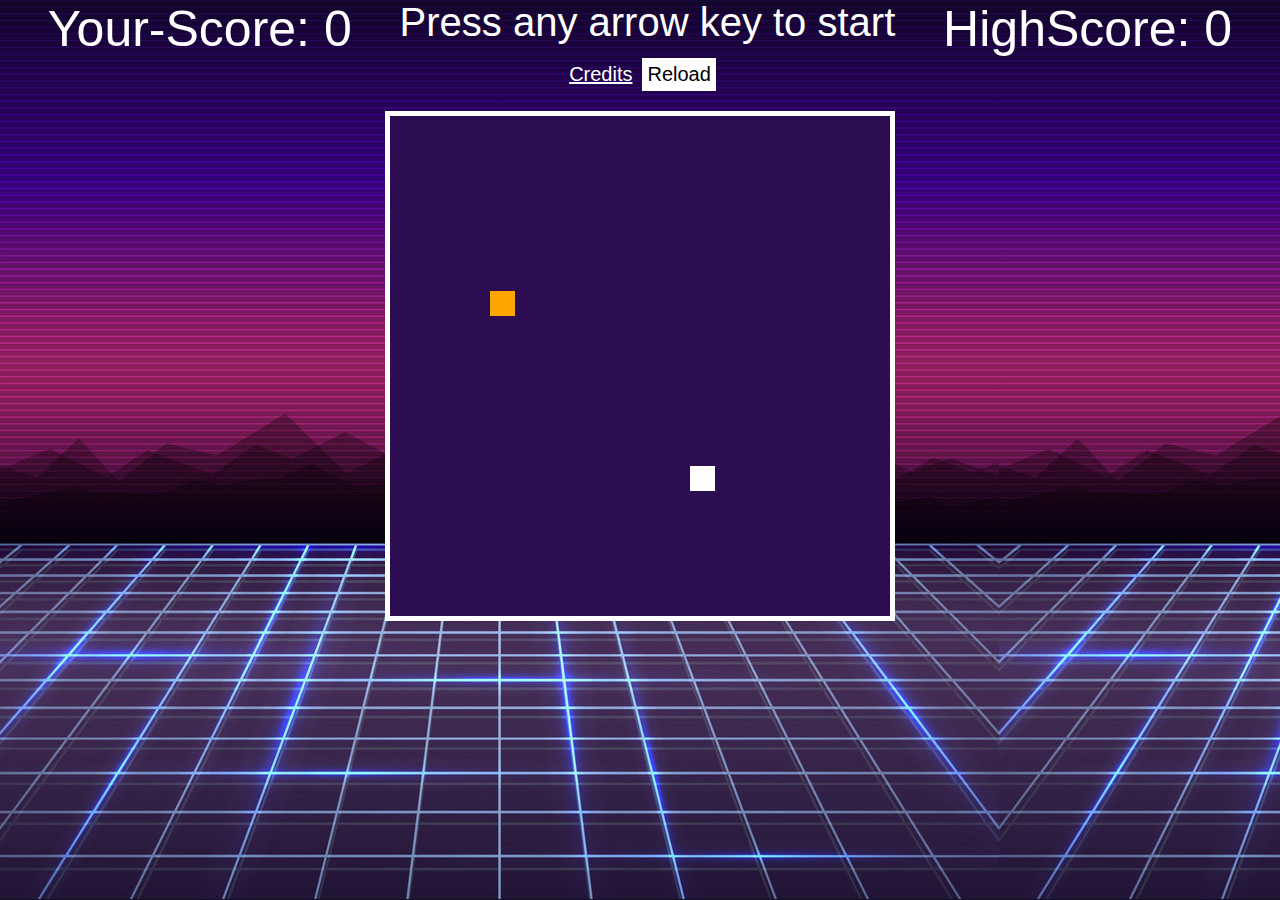
<file: index.html>
<!DOCTYPE html>
<html lang="en">

<head>
    <meta charset="UTF-8">
    <meta http-equiv="X-UA-Compatible" content="IE=edge">
    <meta name="viewport" content="width=device-width, initial-scale=1.0">
    <link rel="stylesheet" href="css/style.css">
    <link href="https://fonts.cdnfonts.com/css/arcade-classic" rel="stylesheet">
    <title>SnakeGame by Abidur</title>
</head>

<body>

    <section class="score-cards">
        <div class="score">Your-Score: <span>0</span></div>
        <div class="firekey">Press any arrow key to start</div>
        <div class="highscore">HighScore: <span>0</span></div>
    </section>


    <section class="reloadone">
        <div>
            <a href="credits.html">Credits</a>
            <button class="reload">Reload</button>
        </div>
    </section>


    <section class="board">
        <div id="board"></div>
    </section>

    <section class="mobile">
        <div>
            <button class="up">Up</button>
            <div>
                <button class="left">Left</button>
                <button class="down">Down</button>
                <button class="right">Right</button>
            </div>
        </div>
    </section>



    <script src="js/script.js"></script>
</body>

</html>
</file>
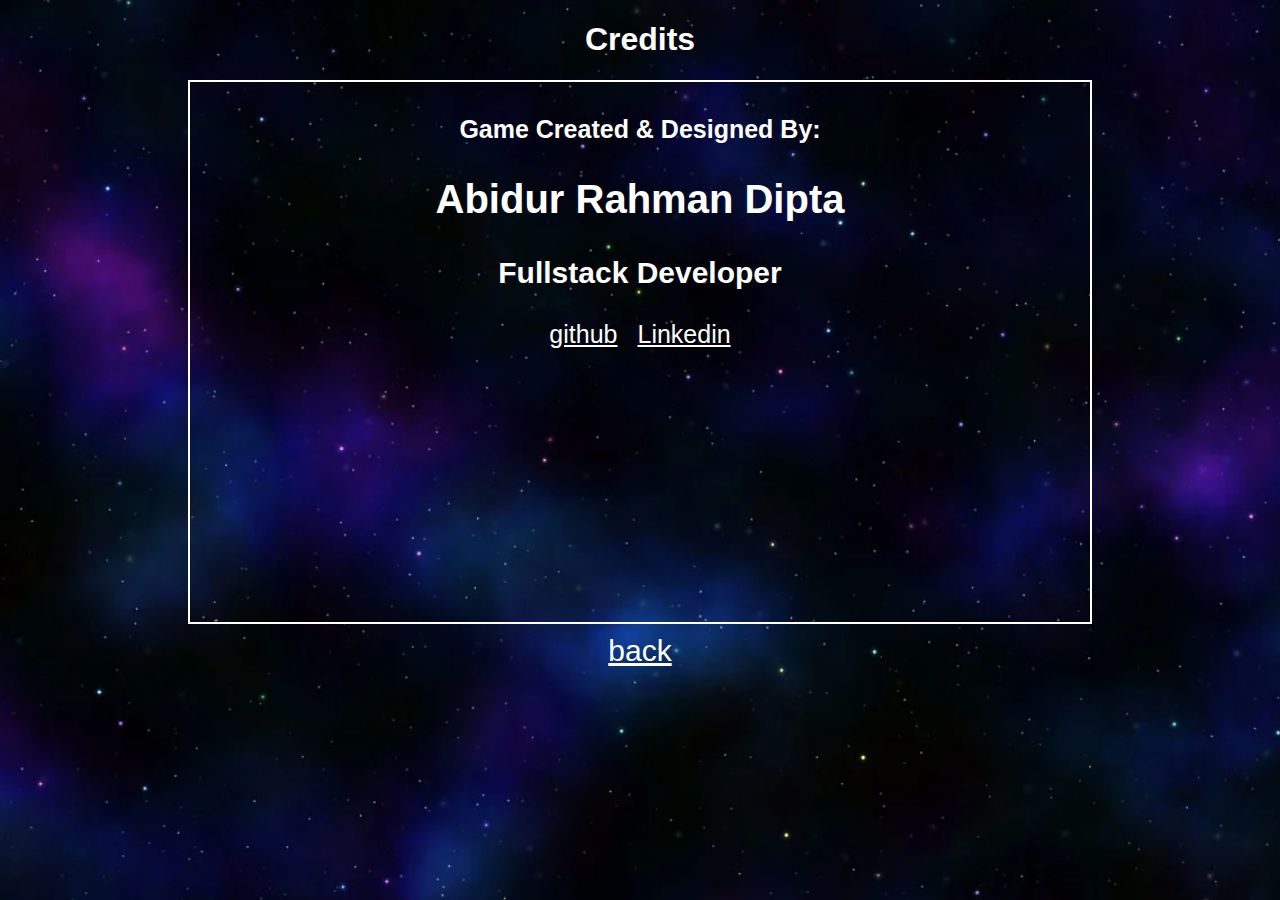
<file: credits.html>
<!DOCTYPE html>
<html lang="en">

<head>
    <meta charset="UTF-8">
    <meta http-equiv="X-UA-Compatible" content="IE=edge">
    <meta name="viewport" content="width=device-width, initial-scale=1.0">
    <link rel="stylesheet" href="css/credits.css">
    <link href="https://fonts.cdnfonts.com/css/arcade-classic" rel="stylesheet">
    <title>Credits</title>
</head>

<body>
    <div class="header">
        <h1>Credits</h1>
    </div>

    <div class="content">
        <div class="content-div">
            <h4>Game Created & Designed By:</h4>
            <h2>Abidur Rahman Dipta</h2>
            <h3>Fullstack Developer</h3>
            <div class="social">
                <li><a href="https://github.com/dipta3214">github</a></li>
                <li><a href="https://www.linkedin.com/in/abidur-rahman-dipta-232b81221/">Linkedin</a></li>
            </div>
        </div>
    </div>


    <section class="back"><a href="index.html">back</a></section>
</body>

</html>
</file>
<file: css/style.css>
body{
    margin: 0;
    background-image: url('../img/background.jpg');
}

#board{
    display: grid;
    grid-template-rows: repeat(20 ,1fr);
    grid-template-columns: repeat(20, 1fr);
    border: 1px solid black;
    height: 500px;
    width: 500px;
    border: 5px solid white;
    background-color: #2c0d52;
}

.board {
    display: flex;
    justify-content: center;
    align-items: flex-end;
}


.score-cards{
    display: flex;
    justify-content: space-evenly;
    color: white;
    font-family: 'ArcadeClassic', sans-serif;
    font-size: 50px;  
}


a{
    color: white;
    font-family: 'ArcadeClassic', sans-serif;
}

.reloadone{
    font-size: 20px;
    display: flex;
    justify-content: center;
}

button{
    background-color: white;
    border: none;
    font-size: 20px;
    font-family: 'ArcadeClassic', sans-serif;
}

a, button{
    padding: 5px;
    margin-bottom: 20px;
}

.firekey{
    font-family: 'ArcadeClassic', sans-serif;
    font-size: 40px;                                         
}

.snake-head{
    background-color: white;
}

.snake-body{
    background-color: #77bfb4;
}

.mobile {
    display: none;
}



@media screen and (max-width: 825px) {
    .score-cards{
        font-size: 35px;  
    }

    .firekey{
        font-size: 30px;
    }
}

@media screen and (max-width: 600px) {
    .score-cards{
        font-size: 25px;  
    }

    .firekey{
        font-size: 20px;
    }

    #board{
        height: 350px;
        width: 350px;
    }
}

@media screen and (max-width: 450px) {


    .mobile{
        margin-top: 30px;
        display: block;
        display: flex;
        justify-content: center;
        text-align: center;
    }

}
</file>
<file: css/credits.css>
body{
    margin: 0;
    background-image: url('../img/space.webp');
    background-repeat: no-repeat;
    background-size: cover;
    font-family: 'ArcadeClassic', sans-serif;
    height: 100vh;
}

.header{
    display: flex;
    justify-content: center;
    color: white;
}

.content{
    display: flex;
    justify-content: center;
    align-items: center;
    /* border: 2px solid white; */
    color: white;
    text-align: center;
}

.content-div{
    border: 2px solid white;
    height: 60vh;
    width: 100vh;
}


.content h2{
    font-size: 40px;
}

.content h3{
    font-size: 30px;
}

.content h4{
    font-size: 25px;
}

.back{
    display: flex;
    justify-content: center;
    margin-top: 10px;
    font-size: 30px;
}

.back a{
    color: white;
}

.social{
    list-style: none;
    display: flex;
    justify-content: center;
}

.social a{
    color: white;
    font-size: 25px;
}

.social li{
    padding-left: 10px;
    padding-right: 10px;
}
</file>
